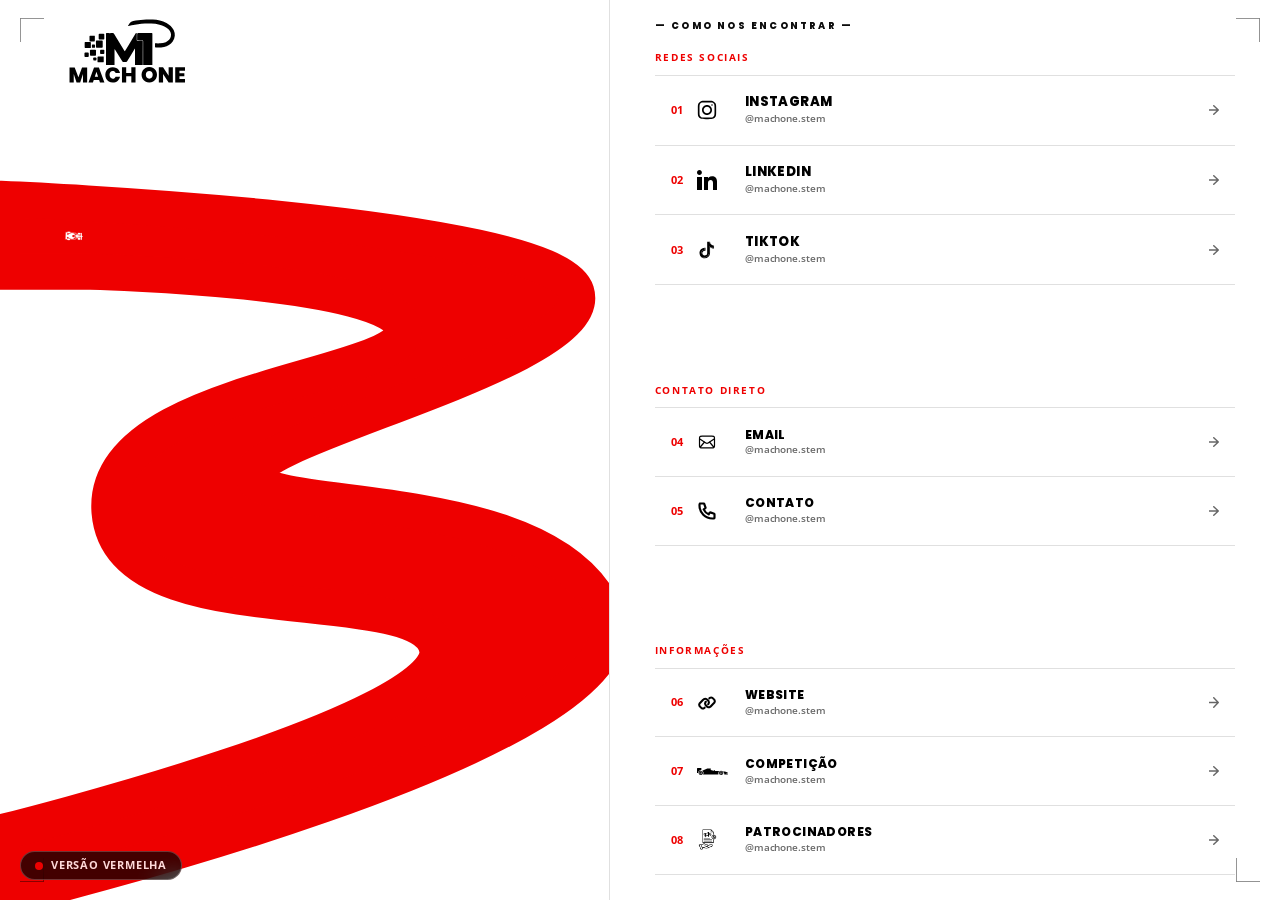
<file: index.html>
<!DOCTYPE html>
<html lang="pt-BR" data-theme="white">

<head>
    <meta charset="UTF-8">
    <meta name="viewport" content="width=device-width, initial-scale=1.0">
    <title>Mach One | STEM Racing - Como Nos Encontrar</title>
    <meta name="description"
        content="A Mach One une tecnologia avançada e precisão para dominar as competições de STEM Racing. Conheça nossos links e canais oficiais.">
    <link rel="preconnect" href="https://fonts.googleapis.com">
    <link rel="preconnect" href="https://fonts.gstatic.com" crossorigin>
    <link
        href="https://fonts.googleapis.com/css2?family=Open+Sans:wght@400;600;700;800&family=Poppins:wght@700;800;900&display=swap"
        rel="stylesheet">
    <link rel="stylesheet" href="style.css">
</head>

<body>
    <!-- Main Frame (Full-Screen Edge-to-Edge) -->
    <main class="page-wrapper" id="main-frame">

        <!-- HUD Corner Brackets -->
        <img src="assets/corner-tl.svg" class="hud-corner hud-corner-tl" alt="" aria-hidden="true">
        <img src="assets/corner-tr.svg" class="hud-corner hud-corner-tr" alt="" aria-hidden="true">
        <img src="assets/corner-bl.svg" class="hud-corner hud-corner-bl" alt="" aria-hidden="true">
        <img src="assets/corner-br.svg" class="hud-corner hud-corner-br" alt="" aria-hidden="true">

        <div class="layout-container">
            <!-- LEFT COLUMN - Brand & Track Hero -->
            <section class="hero-column" aria-label="Mach One Brand">

                <!-- Brand Logo (Positioned high up) -->
                <header class="logo-wrapper">
                    <a href="#" class="logo-link" aria-label="Mach One Página Inicial">
                        <img src="assets/logo.svg" alt="Mach One Logo" class="brand-logo">
                    </a>
                </header>

                <!-- Winding S-Track with Autonomous F1 Car -->
                <div class="track-background" id="track-bg" aria-hidden="true">
                    <svg class="track-svg" id="track-svg-elem" viewBox="0 0 729.001 856.314" preserveAspectRatio="none" overflow="visible">
                        <!-- Pista de Asfalto -->
                        <path id="track-surface"
                            d="M483.198 159.98C476.521 98.8142 108.544 90.0101 108.544 90.0101H1V1.04213C1 1.04213 663.271 28.3812 689.282 114.106C715.293 199.83 289.618 293.432 303.124 340.233C316.629 387.034 660.27 349.963 724.296 507.048C788.323 664.132 1 855.042 1 855.042V773.952C1 773.952 539.721 638.646 523.714 550.141C507.708 461.637 144.122 539.006 131.553 383.327C119.136 229.512 489.874 221.145 483.198 159.98Z"
                            fill="black" stroke="black" stroke-width="2" />

                        <!-- Elemento do Carro animado nativamente -->
                        <g id="f1-car-track">

                            <!-- O bico do carro é corrigido girando a imagem em 90 graus (se ele andar de ré, mude o 90 para -90) -->
                            <g transform="rotate(90)">
                                <image href="assets/car-image.png" xlink:href="assets/car-image.png" x="-24" y="-12" width="48" height="24" />
                            </g>

                            <!-- dur="15s" diminui drasticamente a velocidade, deixando o movimento suave e profissional -->
                            <animateMotion dur="15s" repeatCount="indefinite" rotate="auto"
                                path="M -70 45 L 1 45 C 380 45, 576 125, 586 137 C 602 210, 204 261, 217 362 C 230 463, 584 406, 624 528 C 664 651, 380 730, 1 814 L -70 814" />
                        </g>
                    </svg>
                </div>

            </section>

            <!-- Vertical Center Divider -->
            <div class="center-divider" aria-hidden="true"></div>

            <!-- RIGHT COLUMN - Links Directory -->
            <section class="links-column" aria-label="Links e Contatos">
                <div class="links-panel-inner">
                    <!-- Main Header -->
                    <h1 class="links-main-title">— COMO NOS ENCONTRAR —</h1>

                    <!-- Links Groups Container (Vertically Distributed) -->
                    <div class="links-groups-wrapper">
                        <!-- GROUP 1: REDES SOCIAIS -->
                        <div class="links-category-group" id="group-social">
                            <h2 class="category-heading">REDES SOCIAIS</h2>
                            <div class="category-divider-line"></div>

                            <!-- 01 Instagram -->
                            <a href="https://instagram.com/machone.stem" target="_blank" rel="noopener noreferrer"
                                class="link-item-row" id="link-01">
                                <span class="hover-car-runner" aria-hidden="true">
                                    <img src="assets/racecar-icon.svg" alt="" class="hover-runner-img">
                                </span>
                                <span class="row-number">01</span>
                                <div class="row-icon-wrap">
                                    <img src="assets/instagram.svg" alt="" class="row-icon-svg">
                                </div>
                                <div class="row-text-info">
                                    <span class="row-title">INSTAGRAM</span>
                                    <span class="row-handle">@machone.stem</span>
                                </div>
                                <div class="row-arrow-wrap">
                                    <img src="assets/arrow.svg" alt="" class="row-arrow-svg">
                                </div>
                            </a>
                            <div class="category-divider-line"></div>

                            <!-- 02 LinkedIn -->
                            <a href="https://linkedin.com/company/machone-stem" target="_blank"
                                rel="noopener noreferrer" class="link-item-row" id="link-02">
                                <span class="hover-car-runner" aria-hidden="true">
                                    <img src="assets/racecar-icon.svg" alt="" class="hover-runner-img">
                                </span>
                                <span class="row-number">02</span>
                                <div class="row-icon-wrap">
                                    <img src="assets/linkedin.svg" alt="" class="row-icon-svg">
                                </div>
                                <div class="row-text-info">
                                    <span class="row-title">LINKEDIN</span>
                                    <span class="row-handle">@machone.stem</span>
                                </div>
                                <div class="row-arrow-wrap">
                                    <img src="assets/arrow.svg" alt="" class="row-arrow-svg">
                                </div>
                            </a>
                            <div class="category-divider-line"></div>

                            <!-- 03 TikTok -->
                            <a href="https://tiktok.com/@machone.stem" target="_blank" rel="noopener noreferrer"
                                class="link-item-row" id="link-03">
                                <span class="hover-car-runner" aria-hidden="true">
                                    <img src="assets/racecar-icon.svg" alt="" class="hover-runner-img">
                                </span>
                                <span class="row-number">03</span>
                                <div class="row-icon-wrap">
                                    <img src="assets/tiktok.svg" alt="" class="row-icon-svg">
                                </div>
                                <div class="row-text-info">
                                    <span class="row-title">TIKTOK</span>
                                    <span class="row-handle">@machone.stem</span>
                                </div>
                                <div class="row-arrow-wrap">
                                    <img src="assets/arrow.svg" alt="" class="row-arrow-svg">
                                </div>
                            </a>
                            <div class="category-divider-line"></div>
                        </div>

                        <!-- GROUP 2: CONTATO DIRETO -->
                        <div class="links-category-group" id="group-contact">
                            <h2 class="category-heading">CONTATO DIRETO</h2>
                            <div class="category-divider-line"></div>

                            <!-- 04 Email -->
                            <a href="mailto:contato@machone.stem" class="link-item-row" id="link-04">
                                <span class="hover-car-runner" aria-hidden="true">
                                    <img src="assets/racecar-icon.svg" alt="" class="hover-runner-img">
                                </span>
                                <span class="row-number">04</span>
                                <div class="row-icon-wrap">
                                    <img src="assets/mail.svg" alt="" class="row-icon-svg">
                                </div>
                                <div class="row-text-info">
                                    <span class="row-title">EMAIL</span>
                                    <span class="row-handle">@machone.stem</span>
                                </div>
                                <div class="row-arrow-wrap">
                                    <img src="assets/arrow.svg" alt="" class="row-arrow-svg">
                                </div>
                            </a>
                            <div class="category-divider-line"></div>

                            <!-- 05 Contato / Telefone -->
                            <a href="https://wa.me/5511999999999" target="_blank" rel="noopener noreferrer"
                                class="link-item-row" id="link-05">
                                <span class="hover-car-runner" aria-hidden="true">
                                    <img src="assets/racecar-icon.svg" alt="" class="hover-runner-img">
                                </span>
                                <span class="row-number">05</span>
                                <div class="row-icon-wrap">
                                    <img src="assets/phone.svg" alt="" class="row-icon-svg">
                                </div>
                                <div class="row-text-info">
                                    <span class="row-title">CONTATO</span>
                                    <span class="row-handle">@machone.stem</span>
                                </div>
                                <div class="row-arrow-wrap">
                                    <img src="assets/arrow.svg" alt="" class="row-arrow-svg">
                                </div>
                            </a>
                            <div class="category-divider-line"></div>
                        </div>

                        <!-- GROUP 3: INFORMAÇÕES -->
                        <div class="links-category-group" id="group-info">
                            <h2 class="category-heading">INFORMAÇÕES</h2>
                            <div class="category-divider-line"></div>

                            <!-- 06 Website -->
                            <a href="https://machonestem.com.br" target="_blank" rel="noopener noreferrer"
                                class="link-item-row" id="link-06">
                                <span class="hover-car-runner" aria-hidden="true">
                                    <img src="assets/racecar-icon.svg" alt="" class="hover-runner-img">
                                </span>
                                <span class="row-number">06</span>
                                <div class="row-icon-wrap">
                                    <img src="assets/website.svg" alt="" class="row-icon-svg">
                                </div>
                                <div class="row-text-info">
                                    <span class="row-title">WEBSITE</span>
                                    <span class="row-handle">@machone.stem</span>
                                </div>
                                <div class="row-arrow-wrap">
                                    <img src="assets/arrow.svg" alt="" class="row-arrow-svg">
                                </div>
                            </a>
                            <div class="category-divider-line"></div>

                            <!-- 07 Competição -->
                            <a href="#competicao" class="link-item-row" id="link-07">
                                <span class="hover-car-runner" aria-hidden="true">
                                    <img src="assets/racecar-icon.svg" alt="" class="hover-runner-img">
                                </span>
                                <span class="row-number">07</span>
                                <div class="row-icon-wrap icon-wide">
                                    <img src="assets/racecar-icon.svg" alt="" class="row-icon-svg racecar-svg">
                                </div>
                                <div class="row-text-info">
                                    <span class="row-title">COMPETIÇÃO</span>
                                    <span class="row-handle">@machone.stem</span>
                                </div>
                                <div class="row-arrow-wrap">
                                    <img src="assets/arrow.svg" alt="" class="row-arrow-svg">
                                </div>
                            </a>
                            <div class="category-divider-line"></div>

                            <!-- 08 Patrocinadores -->
                            <a href="#patrocinadores" class="link-item-row" id="link-08">
                                <span class="hover-car-runner" aria-hidden="true">
                                    <img src="assets/racecar-icon.svg" alt="" class="hover-runner-img">
                                </span>
                                <span class="row-number">08</span>
                                <div class="row-icon-wrap">
                                    <img src="assets/sponsorship.png" alt="" class="row-icon-img">
                                </div>
                                <div class="row-text-info">
                                    <span class="row-title">PATROCINADORES</span>
                                    <span class="row-handle">@machone.stem</span>
                                </div>
                                <div class="row-arrow-wrap">
                                    <img src="assets/arrow.svg" alt="" class="row-arrow-svg">
                                </div>
                            </a>
                            <div class="category-divider-line"></div>
                        </div>
                    </div>
                </div>
            </section>
        </div>
    </main>

    <a href="index-red.html" class="theme-switch-badge" title="Alternar para Versão Vermelha">
        <span class="theme-dot" aria-hidden="true"></span>
        Versão Vermelha
    </a>

    <script src="script.js"></script>
</body>

</html>
</file>
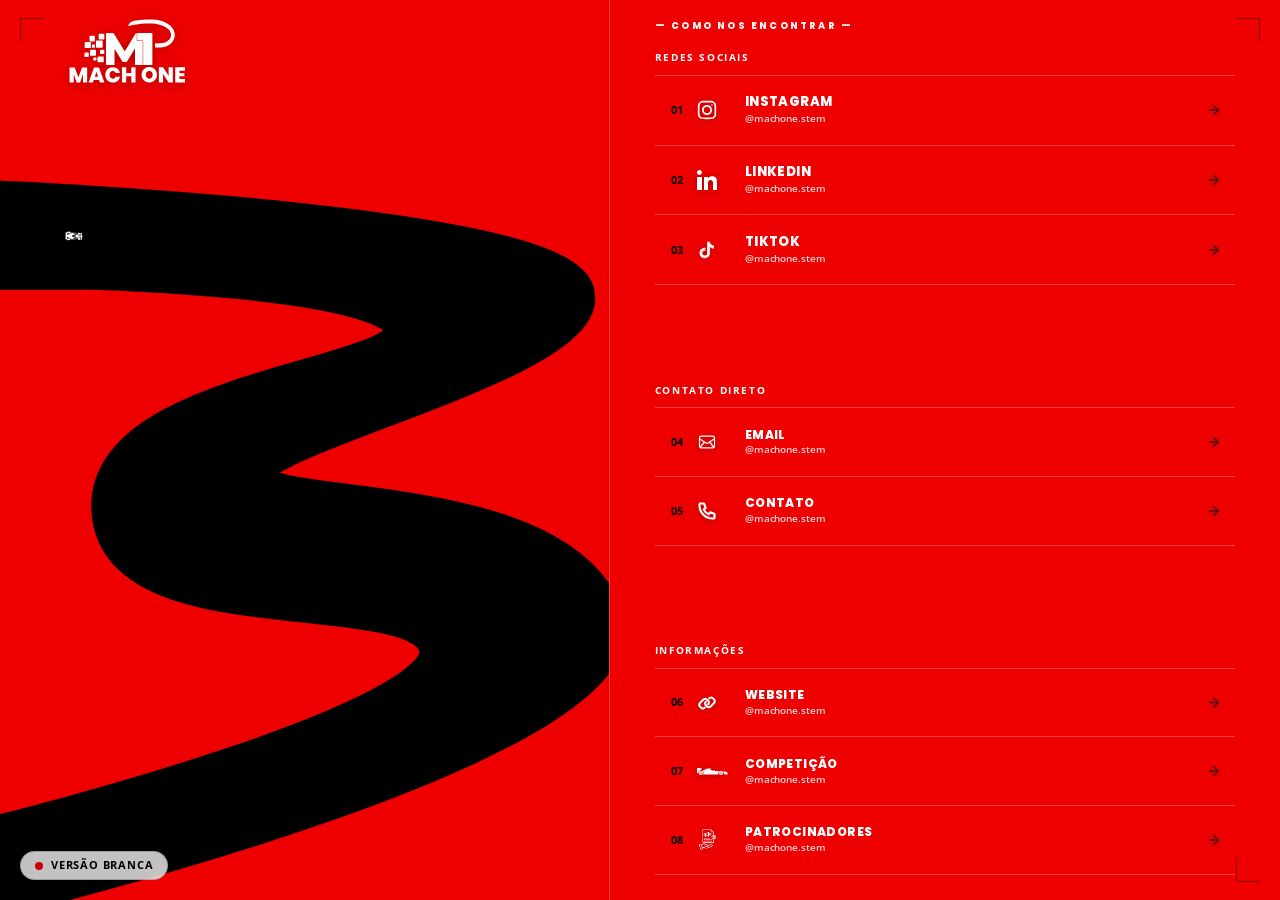
<file: index-red.html>
<!DOCTYPE html>
<html lang="pt-BR" data-theme="red">
<head>
    <meta charset="UTF-8">
    <meta name="viewport" content="width=device-width, initial-scale=1.0">
    <title>Mach One | STEM Racing - Como Nos Encontrar (Red Edition)</title>
    <meta name="description" content="A Mach One une tecnologia avançada e precisão para dominar as competições de STEM Racing. Conheça nossos links e canais oficiais.">
    <link rel="preconnect" href="https://fonts.googleapis.com">
    <link rel="preconnect" href="https://fonts.gstatic.com" crossorigin>
    <link href="https://fonts.googleapis.com/css2?family=Open+Sans:wght@400;600;700;800&family=Poppins:wght@700;800;900&display=swap" rel="stylesheet">
    <link rel="stylesheet" href="style.css">
</head>
<body>
    <!-- Main Frame (Full-Screen Edge-to-Edge) -->
    <main class="page-wrapper" id="main-frame">
        
        <!-- HUD Corner Brackets -->
        <img src="assets/corner-tl.svg" class="hud-corner hud-corner-tl" alt="" aria-hidden="true">
        <img src="assets/corner-tr.svg" class="hud-corner hud-corner-tr" alt="" aria-hidden="true">
        <img src="assets/corner-bl.svg" class="hud-corner hud-corner-bl" alt="" aria-hidden="true">
        <img src="assets/corner-br.svg" class="hud-corner hud-corner-br" alt="" aria-hidden="true">

        <div class="layout-container">
            <!-- LEFT COLUMN - Brand & Track Hero -->
            <section class="hero-column" aria-label="Mach One Brand">
                
                <!-- Brand Logo (Positioned high up) -->
                <header class="logo-wrapper">
                    <a href="#" class="logo-link" aria-label="Mach One Página Inicial">
                        <img src="assets/logo.svg" alt="Mach One Logo" class="brand-logo">
                    </a>
                </header>

                <!-- Winding S-Track with Autonomous F1 Car -->
                <div class="track-background" id="track-bg" aria-hidden="true">
                    <svg class="track-svg" id="track-svg-elem" viewBox="0 0 729.001 856.314" preserveAspectRatio="none" overflow="visible">
                        <!-- Pista de Asfalto -->
                        <path id="track-surface"
                            d="M483.198 159.98C476.521 98.8142 108.544 90.0101 108.544 90.0101H1V1.04213C1 1.04213 663.271 28.3812 689.282 114.106C715.293 199.83 289.618 293.432 303.124 340.233C316.629 387.034 660.27 349.963 724.296 507.048C788.323 664.132 1 855.042 1 855.042V773.952C1 773.952 539.721 638.646 523.714 550.141C507.708 461.637 144.122 539.006 131.553 383.327C119.136 229.512 489.874 221.145 483.198 159.98Z"
                            fill="black" stroke="black" stroke-width="2" />

                        <!-- Elemento do Carro animado nativamente -->
                        <g id="f1-car-track">

                            <!-- O bico do carro é corrigido girando a imagem em 90 graus (se ele andar de ré, mude o 90 para -90) -->
                            <g transform="rotate(90)">
                                <image href="assets/car-image.png" xlink:href="assets/car-image.png" x="-24" y="-12" width="48" height="24" />
                            </g>

                            <!-- dur="15s" diminui drasticamente a velocidade, deixando o movimento suave e profissional -->
                            <animateMotion dur="15s" repeatCount="indefinite" rotate="auto"
                                path="M -70 45 L 1 45 C 380 45, 576 125, 586 137 C 602 210, 204 261, 217 362 C 230 463, 584 406, 624 528 C 664 651, 380 730, 1 814 L -70 814" />
                        </g>
                    </svg>
                </div>

            </section>

            <!-- Vertical Center Divider -->
            <div class="center-divider" aria-hidden="true"></div>

            <!-- RIGHT COLUMN - Links Directory -->
            <section class="links-column" aria-label="Links e Contatos">
                <div class="links-panel-inner">
                    <!-- Main Header -->
                    <h1 class="links-main-title">— COMO NOS ENCONTRAR —</h1>

                    <!-- Links Groups Container (Vertically Distributed) -->
                    <div class="links-groups-wrapper">
                        <!-- GROUP 1: REDES SOCIAIS -->
                        <div class="links-category-group" id="group-social">
                        <h2 class="category-heading">REDES SOCIAIS</h2>
                        <div class="category-divider-line"></div>

                        <!-- 01 Instagram -->
                        <a href="https://instagram.com/machone.stem" target="_blank" rel="noopener noreferrer" class="link-item-row" id="link-01">
                            <span class="hover-car-runner" aria-hidden="true">
                                <img src="assets/racecar-icon.svg" alt="" class="hover-runner-img">
                            </span>
                            <span class="row-number">01</span>
                            <div class="row-icon-wrap">
                                <img src="assets/instagram.svg" alt="" class="row-icon-svg">
                            </div>
                            <div class="row-text-info">
                                <span class="row-title">INSTAGRAM</span>
                                <span class="row-handle">@machone.stem</span>
                            </div>
                            <div class="row-arrow-wrap">
                                <img src="assets/arrow.svg" alt="" class="row-arrow-svg">
                            </div>
                        </a>
                        <div class="category-divider-line"></div>

                        <!-- 02 LinkedIn -->
                        <a href="https://linkedin.com/company/machone-stem" target="_blank" rel="noopener noreferrer" class="link-item-row" id="link-02">
                            <span class="hover-car-runner" aria-hidden="true">
                                <img src="assets/racecar-icon.svg" alt="" class="hover-runner-img">
                            </span>
                            <span class="row-number">02</span>
                            <div class="row-icon-wrap">
                                <img src="assets/linkedin.svg" alt="" class="row-icon-svg">
                            </div>
                            <div class="row-text-info">
                                <span class="row-title">LINKEDIN</span>
                                <span class="row-handle">@machone.stem</span>
                            </div>
                            <div class="row-arrow-wrap">
                                <img src="assets/arrow.svg" alt="" class="row-arrow-svg">
                            </div>
                        </a>
                        <div class="category-divider-line"></div>

                        <!-- 03 TikTok -->
                        <a href="https://tiktok.com/@machone.stem" target="_blank" rel="noopener noreferrer" class="link-item-row" id="link-03">
                            <span class="hover-car-runner" aria-hidden="true">
                                <img src="assets/racecar-icon.svg" alt="" class="hover-runner-img">
                            </span>
                            <span class="row-number">03</span>
                            <div class="row-icon-wrap">
                                <img src="assets/tiktok.svg" alt="" class="row-icon-svg">
                            </div>
                            <div class="row-text-info">
                                <span class="row-title">TIKTOK</span>
                                <span class="row-handle">@machone.stem</span>
                            </div>
                            <div class="row-arrow-wrap">
                                <img src="assets/arrow.svg" alt="" class="row-arrow-svg">
                            </div>
                        </a>
                        <div class="category-divider-line"></div>
                    </div>

                    <!-- GROUP 2: CONTATO DIRETO -->
                    <div class="links-category-group" id="group-contact">
                        <h2 class="category-heading">CONTATO DIRETO</h2>
                        <div class="category-divider-line"></div>

                        <!-- 04 Email -->
                        <a href="mailto:contato@machone.stem" class="link-item-row" id="link-04">
                            <span class="hover-car-runner" aria-hidden="true">
                                <img src="assets/racecar-icon.svg" alt="" class="hover-runner-img">
                            </span>
                            <span class="row-number">04</span>
                            <div class="row-icon-wrap">
                                <img src="assets/mail.svg" alt="" class="row-icon-svg">
                            </div>
                            <div class="row-text-info">
                                <span class="row-title">EMAIL</span>
                                <span class="row-handle">@machone.stem</span>
                            </div>
                            <div class="row-arrow-wrap">
                                <img src="assets/arrow.svg" alt="" class="row-arrow-svg">
                            </div>
                        </a>
                        <div class="category-divider-line"></div>

                        <!-- 05 Contato / Telefone -->
                        <a href="https://wa.me/5511999999999" target="_blank" rel="noopener noreferrer" class="link-item-row" id="link-05">
                            <span class="hover-car-runner" aria-hidden="true">
                                <img src="assets/racecar-icon.svg" alt="" class="hover-runner-img">
                            </span>
                            <span class="row-number">05</span>
                            <div class="row-icon-wrap">
                                <img src="assets/phone.svg" alt="" class="row-icon-svg">
                            </div>
                            <div class="row-text-info">
                                <span class="row-title">CONTATO</span>
                                <span class="row-handle">@machone.stem</span>
                            </div>
                            <div class="row-arrow-wrap">
                                <img src="assets/arrow.svg" alt="" class="row-arrow-svg">
                            </div>
                        </a>
                        <div class="category-divider-line"></div>
                    </div>

                    <!-- GROUP 3: INFORMAÇÕES -->
                    <div class="links-category-group" id="group-info">
                        <h2 class="category-heading">INFORMAÇÕES</h2>
                        <div class="category-divider-line"></div>

                        <!-- 06 Website -->
                        <a href="https://machonestem.com.br" target="_blank" rel="noopener noreferrer" class="link-item-row" id="link-06">
                            <span class="hover-car-runner" aria-hidden="true">
                                <img src="assets/racecar-icon.svg" alt="" class="hover-runner-img">
                            </span>
                            <span class="row-number">06</span>
                            <div class="row-icon-wrap">
                                <img src="assets/website.svg" alt="" class="row-icon-svg">
                            </div>
                            <div class="row-text-info">
                                <span class="row-title">WEBSITE</span>
                                <span class="row-handle">@machone.stem</span>
                            </div>
                            <div class="row-arrow-wrap">
                                <img src="assets/arrow.svg" alt="" class="row-arrow-svg">
                            </div>
                        </a>
                        <div class="category-divider-line"></div>

                        <!-- 07 Competição -->
                        <a href="#competicao" class="link-item-row" id="link-07">
                            <span class="hover-car-runner" aria-hidden="true">
                                <img src="assets/racecar-icon.svg" alt="" class="hover-runner-img">
                            </span>
                            <span class="row-number">07</span>
                            <div class="row-icon-wrap icon-wide">
                                <img src="assets/racecar-icon.svg" alt="" class="row-icon-svg racecar-svg">
                            </div>
                            <div class="row-text-info">
                                <span class="row-title">COMPETIÇÃO</span>
                                <span class="row-handle">@machone.stem</span>
                            </div>
                            <div class="row-arrow-wrap">
                                <img src="assets/arrow.svg" alt="" class="row-arrow-svg">
                            </div>
                        </a>
                        <div class="category-divider-line"></div>

                        <!-- 08 Patrocinadores -->
                        <a href="#patrocinadores" class="link-item-row" id="link-08">
                            <span class="hover-car-runner" aria-hidden="true">
                                <img src="assets/racecar-icon.svg" alt="" class="hover-runner-img">
                            </span>
                            <span class="row-number">08</span>
                            <div class="row-icon-wrap">
                                <img src="assets/sponsorship.png" alt="" class="row-icon-img">
                            </div>
                            <div class="row-text-info">
                                <span class="row-title">PATROCINADORES</span>
                                <span class="row-handle">@machone.stem</span>
                            </div>
                            <div class="row-arrow-wrap">
                                <img src="assets/arrow.svg" alt="" class="row-arrow-svg">
                            </div>
                        </a>
                        <div class="category-divider-line"></div>
                    </div>
                </div>
            </div>
        </section>
        </div>
    </main>

    <a href="index.html" class="theme-switch-badge" title="Alternar para Versão Branca">
        <span class="theme-dot" aria-hidden="true"></span>
        Versão Branca
    </a>

    <script src="script.js"></script>
</body>
</html>
</file>
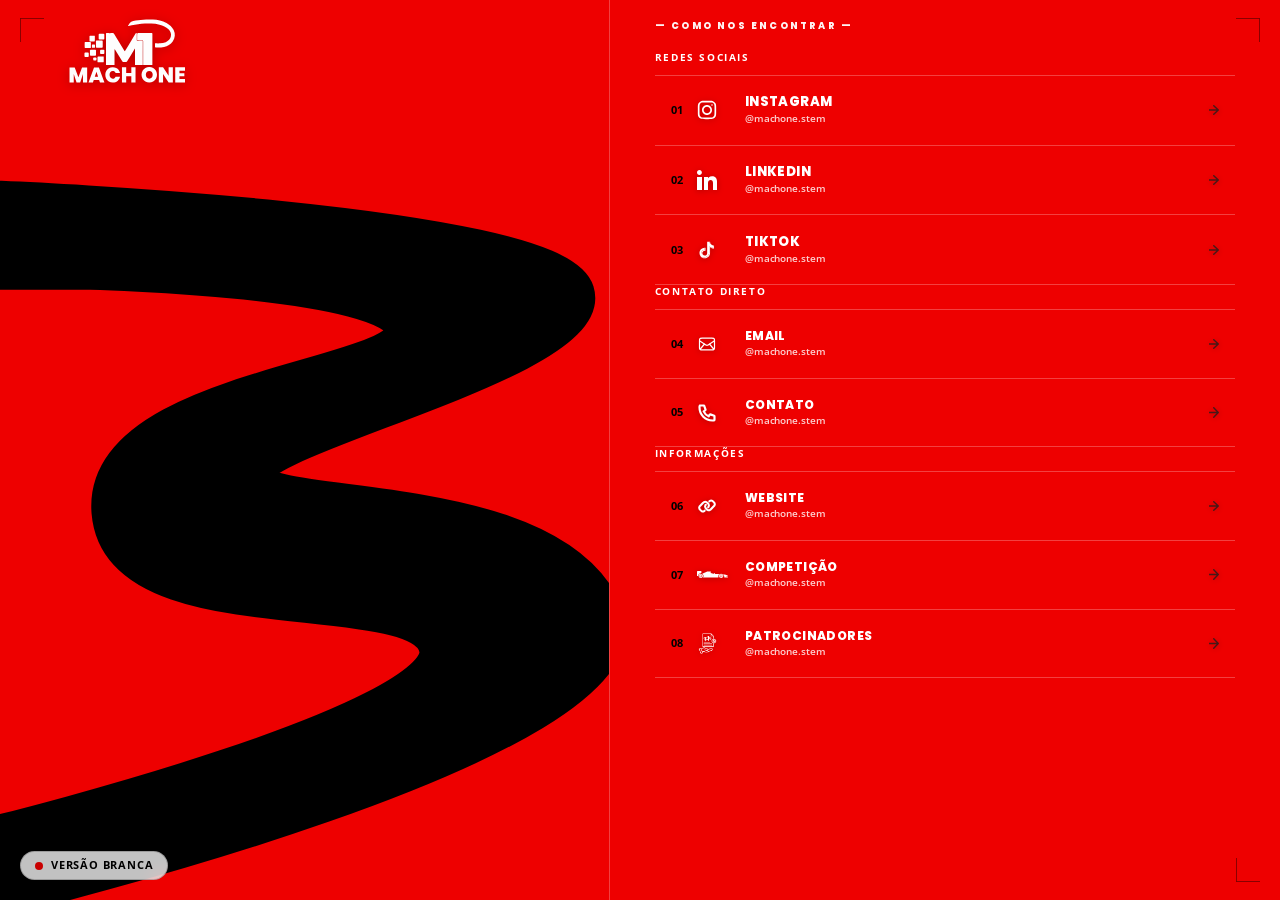
<file: index_red.html>
<!DOCTYPE html>
<html lang="pt-BR" data-theme="red">
<head>
    <meta charset="UTF-8">
    <meta name="viewport" content="width=device-width, initial-scale=1.0">
    <title>Mach One | STEM Racing - Como Nos Encontrar (Red Edition)</title>
    <meta name="description" content="A Mach One une tecnologia avançada e precisão para dominar as competições de STEM Racing. Conheça nossos links e canais oficiais.">
    <link rel="preconnect" href="https://fonts.googleapis.com">
    <link rel="preconnect" href="https://fonts.gstatic.com" crossorigin>
    <link href="https://fonts.googleapis.com/css2?family=Open+Sans:wght@400;600;700;800&family=Poppins:wght@700;800;900&display=swap" rel="stylesheet">
    <link rel="stylesheet" href="style.css">
</head>
<body>
    <!-- Main Frame (Full-Screen Edge-to-Edge) -->
    <main class="page-wrapper" id="main-frame">
        
        <!-- HUD Corner Brackets -->
        <img src="assets/corner-tl.svg" class="hud-corner hud-corner-tl" alt="" aria-hidden="true">
        <img src="assets/corner-tr.svg" class="hud-corner hud-corner-tr" alt="" aria-hidden="true">
        <img src="assets/corner-bl.svg" class="hud-corner hud-corner-bl" alt="" aria-hidden="true">
        <img src="assets/corner-br.svg" class="hud-corner hud-corner-br" alt="" aria-hidden="true">

        <div class="layout-container">
            <!-- LEFT COLUMN - Brand & Track Hero -->
            <section class="hero-column" aria-label="Mach One Brand">
                
                <!-- Brand Logo (Positioned high up) -->
                <header class="logo-wrapper">
                    <a href="#" class="logo-link" aria-label="Mach One Página Inicial">
                        <img src="assets/logo.svg" alt="Mach One Logo" class="brand-logo">
                    </a>
                </header>

                <!-- Winding S-Track with Autonomous F1 Car -->
                <div class="track-background" id="track-bg" aria-hidden="true">
                    <svg class="track-svg" id="track-svg-elem" viewBox="0 0 729.001 856.314" preserveAspectRatio="none" overflow="visible">
                        <!-- Track Asphalt Surface -->
                        <path id="track-surface" d="M483.198 159.98C476.521 98.8142 108.544 90.0101 108.544 90.0101H1V1.04213C1 1.04213 663.271 28.3812 689.282 114.106C715.293 199.83 289.618 293.432 303.124 340.233C316.629 387.034 660.27 349.963 724.296 507.048C788.323 664.132 1 855.042 1 855.042V773.952C1 773.952 539.721 638.646 523.714 550.141C507.708 461.637 144.122 539.006 131.553 383.327C119.136 229.512 489.874 221.145 483.198 159.98Z" fill="black" stroke="black" stroke-width="2"/>
                        
                        <!-- Track Centerline Guide for Autonomous Driving (Starts off-screen and loops seamlessly) -->
                        <path id="f1-track-line" d="M -70 45 L 1 45 C 380 45, 576 125, 586 137 C 602 210, 204 261, 217 362 C 230 463, 584 406, 624 528 C 664 651, 380 730, 1 814 L -70 814" fill="none" stroke="none" />
                    </svg>

                    <!-- Real Hardware-Accelerated Autonomous Car on Track -->
                    <div class="track-car-wrapper" id="f1-car-track">
                        <img src="assets/car-image.png" alt="Carro F1 Mach One" class="track-car-img">
                    </div>
                </div>

            </section>

            <!-- Vertical Center Divider -->
            <div class="center-divider" aria-hidden="true"></div>

            <!-- RIGHT COLUMN - Links Directory -->
            <section class="links-column" aria-label="Links e Contatos">
                <div class="links-panel-inner">
                    <!-- Main Header -->
                    <h1 class="links-main-title">— COMO NOS ENCONTRAR —</h1>

                    <!-- GROUP 1: REDES SOCIAIS -->
                    <div class="links-category-group" id="group-social">
                        <h2 class="category-heading">REDES SOCIAIS</h2>
                        <div class="category-divider-line"></div>

                        <!-- 01 Instagram -->
                        <a href="https://instagram.com/machone.stem" target="_blank" rel="noopener noreferrer" class="link-item-row" id="link-01">
                            <span class="hover-car-runner" aria-hidden="true">
                                <img src="assets/racecar-icon.svg" alt="" class="hover-runner-img">
                            </span>
                            <span class="row-number">01</span>
                            <div class="row-icon-wrap">
                                <img src="assets/instagram.svg" alt="" class="row-icon-svg">
                            </div>
                            <div class="row-text-info">
                                <span class="row-title">INSTAGRAM</span>
                                <span class="row-handle">@machone.stem</span>
                            </div>
                            <div class="row-arrow-wrap">
                                <img src="assets/arrow.svg" alt="" class="row-arrow-svg">
                            </div>
                        </a>
                        <div class="category-divider-line"></div>

                        <!-- 02 LinkedIn -->
                        <a href="https://linkedin.com/company/machone-stem" target="_blank" rel="noopener noreferrer" class="link-item-row" id="link-02">
                            <span class="hover-car-runner" aria-hidden="true">
                                <img src="assets/racecar-icon.svg" alt="" class="hover-runner-img">
                            </span>
                            <span class="row-number">02</span>
                            <div class="row-icon-wrap">
                                <img src="assets/linkedin.svg" alt="" class="row-icon-svg">
                            </div>
                            <div class="row-text-info">
                                <span class="row-title">LINKEDIN</span>
                                <span class="row-handle">@machone.stem</span>
                            </div>
                            <div class="row-arrow-wrap">
                                <img src="assets/arrow.svg" alt="" class="row-arrow-svg">
                            </div>
                        </a>
                        <div class="category-divider-line"></div>

                        <!-- 03 TikTok -->
                        <a href="https://tiktok.com/@machone.stem" target="_blank" rel="noopener noreferrer" class="link-item-row" id="link-03">
                            <span class="hover-car-runner" aria-hidden="true">
                                <img src="assets/racecar-icon.svg" alt="" class="hover-runner-img">
                            </span>
                            <span class="row-number">03</span>
                            <div class="row-icon-wrap">
                                <img src="assets/tiktok.svg" alt="" class="row-icon-svg">
                            </div>
                            <div class="row-text-info">
                                <span class="row-title">TIKTOK</span>
                                <span class="row-handle">@machone.stem</span>
                            </div>
                            <div class="row-arrow-wrap">
                                <img src="assets/arrow.svg" alt="" class="row-arrow-svg">
                            </div>
                        </a>
                        <div class="category-divider-line"></div>
                    </div>

                    <!-- GROUP 2: CONTATO DIRETO -->
                    <div class="links-category-group" id="group-contact">
                        <h2 class="category-heading">CONTATO DIRETO</h2>
                        <div class="category-divider-line"></div>

                        <!-- 04 Email -->
                        <a href="mailto:contato@machone.stem" class="link-item-row" id="link-04">
                            <span class="hover-car-runner" aria-hidden="true">
                                <img src="assets/racecar-icon.svg" alt="" class="hover-runner-img">
                            </span>
                            <span class="row-number">04</span>
                            <div class="row-icon-wrap">
                                <img src="assets/mail.svg" alt="" class="row-icon-svg">
                            </div>
                            <div class="row-text-info">
                                <span class="row-title">EMAIL</span>
                                <span class="row-handle">@machone.stem</span>
                            </div>
                            <div class="row-arrow-wrap">
                                <img src="assets/arrow.svg" alt="" class="row-arrow-svg">
                            </div>
                        </a>
                        <div class="category-divider-line"></div>

                        <!-- 05 Contato / Telefone -->
                        <a href="https://wa.me/5511999999999" target="_blank" rel="noopener noreferrer" class="link-item-row" id="link-05">
                            <span class="hover-car-runner" aria-hidden="true">
                                <img src="assets/racecar-icon.svg" alt="" class="hover-runner-img">
                            </span>
                            <span class="row-number">05</span>
                            <div class="row-icon-wrap">
                                <img src="assets/phone.svg" alt="" class="row-icon-svg">
                            </div>
                            <div class="row-text-info">
                                <span class="row-title">CONTATO</span>
                                <span class="row-handle">@machone.stem</span>
                            </div>
                            <div class="row-arrow-wrap">
                                <img src="assets/arrow.svg" alt="" class="row-arrow-svg">
                            </div>
                        </a>
                        <div class="category-divider-line"></div>
                    </div>

                    <!-- GROUP 3: INFORMAÇÕES -->
                    <div class="links-category-group" id="group-info">
                        <h2 class="category-heading">INFORMAÇÕES</h2>
                        <div class="category-divider-line"></div>

                        <!-- 06 Website -->
                        <a href="https://machonestem.com.br" target="_blank" rel="noopener noreferrer" class="link-item-row" id="link-06">
                            <span class="hover-car-runner" aria-hidden="true">
                                <img src="assets/racecar-icon.svg" alt="" class="hover-runner-img">
                            </span>
                            <span class="row-number">06</span>
                            <div class="row-icon-wrap">
                                <img src="assets/website.svg" alt="" class="row-icon-svg">
                            </div>
                            <div class="row-text-info">
                                <span class="row-title">WEBSITE</span>
                                <span class="row-handle">@machone.stem</span>
                            </div>
                            <div class="row-arrow-wrap">
                                <img src="assets/arrow.svg" alt="" class="row-arrow-svg">
                            </div>
                        </a>
                        <div class="category-divider-line"></div>

                        <!-- 07 Competição -->
                        <a href="#competicao" class="link-item-row" id="link-07">
                            <span class="hover-car-runner" aria-hidden="true">
                                <img src="assets/racecar-icon.svg" alt="" class="hover-runner-img">
                            </span>
                            <span class="row-number">07</span>
                            <div class="row-icon-wrap icon-wide">
                                <img src="assets/racecar-icon.svg" alt="" class="row-icon-svg racecar-svg">
                            </div>
                            <div class="row-text-info">
                                <span class="row-title">COMPETIÇÃO</span>
                                <span class="row-handle">@machone.stem</span>
                            </div>
                            <div class="row-arrow-wrap">
                                <img src="assets/arrow.svg" alt="" class="row-arrow-svg">
                            </div>
                        </a>
                        <div class="category-divider-line"></div>

                        <!-- 08 Patrocinadores -->
                        <a href="#patrocinadores" class="link-item-row" id="link-08">
                            <span class="hover-car-runner" aria-hidden="true">
                                <img src="assets/racecar-icon.svg" alt="" class="hover-runner-img">
                            </span>
                            <span class="row-number">08</span>
                            <div class="row-icon-wrap">
                                <img src="assets/sponsorship.png" alt="" class="row-icon-img">
                            </div>
                            <div class="row-text-info">
                                <span class="row-title">PATROCINADORES</span>
                                <span class="row-handle">@machone.stem</span>
                            </div>
                            <div class="row-arrow-wrap">
                                <img src="assets/arrow.svg" alt="" class="row-arrow-svg">
                            </div>
                        </a>
                        <div class="category-divider-line"></div>
                    </div>
                </div>
            </section>
        </div>
    </main>

    <a href="index.html" class="theme-switch-badge" title="Alternar para Versão Branca">
        <span class="theme-dot" aria-hidden="true"></span>
        Versão Branca
    </a>

    <script src="script.js"></script>
</body>
</html>
</file>
<file: style.css>
/* =========================================================
   MACH ONE | STEM Racing - Design System & Linktree
   Accurate 1:1 Implementation of Figma Dev Mode Specification
   Proportional Compact Scaling & Full-Screen Edge-to-Edge
   ========================================================= */

/* ---- Core Design Tokens ---- */
:root {
    --brand-red: #EE0000;
    --brand-red-dark: #CC0000;
    --brand-red-hover: #FF1A1A;
    --brand-black: #000000;
    --brand-white: #FFFFFF;

    --font-heading: 'Poppins', -apple-system, BlinkMacSystemFont, 'Segoe UI', sans-serif;
    --font-body: 'Open Sans', -apple-system, BlinkMacSystemFont, 'Segoe UI', sans-serif;

    --transition-snappy: 180ms cubic-bezier(0.16, 1, 0.3, 1);
    --transition-smooth: 280ms cubic-bezier(0.4, 0, 0.2, 1);
}

/* ---- THEME: WHITE CANVAS (index.html) ---- */
:root, [data-theme="white"] {
    --theme-bg: #FFFFFF;
    --theme-text-main: #000000;
    --theme-text-muted: #5A5A5A;
    --theme-category-heading: #EE0000; /* Títulos entre os elementos em vermelho */
    --theme-divider: rgba(0, 0, 0, 0.12);
    --theme-logo-filter: brightness(0);
    --theme-hud-filter: none;
    --theme-hud-opacity: 0.85;
    --theme-track-color: #EE0000; /* Pista em vermelho na versão branca */

    /* Row Normal */
    --theme-row-number: #EE0000;
    --theme-row-title: #000000;
    --theme-row-handle: #5A5A5A;
    --theme-row-icon-filter: brightness(0);
    --theme-row-arrow-filter: brightness(0);
    --theme-row-arrow-opacity: 0.6;

    /* Row Hover */
    --theme-hover-bg: #EE0000;
    --theme-hover-shadow: 0 10px 24px rgba(238, 0, 0, 0.32), 0 2px 6px rgba(0, 0, 0, 0.1);
    --theme-hover-number: #FFFFFF;
    --theme-hover-title: #FFFFFF;
    --theme-hover-handle: rgba(255, 255, 255, 0.92);
    --theme-hover-icon-filter: brightness(0) invert(1);
    --theme-hover-arrow-filter: brightness(0) invert(1);
    --theme-hover-car-filter: brightness(0) invert(1);
    --theme-hover-car-trail: linear-gradient(to left, rgba(255, 255, 255, 0.95), rgba(255, 255, 255, 0.3), transparent);
}

/* ---- THEME: RED CANVAS (index-red.html) ---- */
[data-theme="red"] {
    --theme-bg: #EE0000;
    --theme-text-main: #FFFFFF;
    --theme-text-muted: rgba(255, 255, 255, 0.9);
    --theme-category-heading: #FFFFFF; /* Branco para legibilidade sobre o fundo vermelho */
    --theme-divider: rgba(255, 255, 255, 0.25);
    --theme-logo-filter: drop-shadow(0 2px 6px rgba(0, 0, 0, 0.25));
    --theme-hud-filter: none;
    --theme-hud-opacity: 0.85;
    --theme-track-color: #000000; /* Pista em preto na versão vermelha */

    /* Row Normal */
    --theme-row-number: #000000;
    --theme-row-title: #FFFFFF;
    --theme-row-handle: rgba(255, 255, 255, 0.9);
    --theme-row-icon-filter: drop-shadow(0 1px 3px rgba(0, 0, 0, 0.25));
    --theme-row-arrow-filter: drop-shadow(0 1px 3px rgba(0, 0, 0, 0.25));
    --theme-row-arrow-opacity: 0.8;

    /* Row Hover */
    --theme-hover-bg: #FFFFFF;
    --theme-hover-shadow: 0 10px 24px rgba(0, 0, 0, 0.28), 0 2px 6px rgba(0, 0, 0, 0.16);
    --theme-hover-number: #EE0000;
    --theme-hover-title: #000000;
    --theme-hover-handle: #333333;
    --theme-hover-icon-filter: brightness(0);
    --theme-hover-arrow-filter: brightness(0) saturate(100%) invert(13%) sepia(94%) saturate(7150%) hue-rotate(359deg) brightness(98%) contrast(118%);
    --theme-hover-car-filter: brightness(0) saturate(100%) invert(13%) sepia(94%) saturate(7150%) hue-rotate(359deg) brightness(98%) contrast(118%); /* Carro Vermelho Mach One no fundo branco */
    --theme-hover-car-trail: linear-gradient(to left, rgba(238, 0, 0, 0.95), rgba(238, 0, 0, 0.4), transparent);
}

/* ---- Reset & Baseline ---- */
*,
*::before,
*::after {
    margin: 0;
    padding: 0;
    box-sizing: border-box;
}

html {
    font-size: 16px;
    -webkit-font-smoothing: antialiased;
    -moz-osx-font-smoothing: grayscale;
    scroll-behavior: smooth;
    background-color: var(--theme-bg);
    width: 100%;
    height: 100%;
    transition: background-color var(--transition-smooth);
}

body {
    font-family: var(--font-body);
    background-color: var(--theme-bg);
    color: var(--theme-text-main);
    width: 100%;
    min-height: 100vh;
    overflow-x: hidden;
    line-height: 1.35;
    transition: background-color var(--transition-smooth), color var(--transition-smooth);
}

a {
    text-decoration: none;
    color: inherit;
}

img {
    user-select: none;
    -webkit-user-drag: none;
}

/* =========================================================
   LAYOUT STRUCTURE (Full-Screen Edge-to-Edge)
   ========================================================= */
.page-wrapper {
    position: relative;
    width: 100%;
    min-height: 100vh;
    background-color: var(--theme-bg);
    overflow-x: hidden;
    transition: background-color var(--transition-smooth);
}

/* Technical HUD Corner Brackets - Delicate 24px framing */
.hud-corner {
    position: absolute;
    width: 24px;
    height: 24px;
    pointer-events: none;
    z-index: 30;
    opacity: var(--theme-hud-opacity);
    filter: var(--theme-hud-filter);
}

.hud-corner-tl {
    top: 18px;
    left: 20px;
    transform: rotate(90deg);
}

.hud-corner-tr {
    top: 18px;
    right: 20px;
    transform: rotate(180deg);
}

.hud-corner-bl {
    bottom: 18px;
    left: 20px;
    transform: rotate(-90deg);
}

.hud-corner-br {
    bottom: 18px;
    right: 20px;
}

/* Two-column Edge-to-Edge Grid */
.layout-container {
    display: grid;
    grid-template-columns: 1fr 1px 1.1fr;
    width: 100%;
    min-height: 100vh;
    position: relative;
}

/* Center Vertical Divider */
.center-divider {
    background-color: var(--theme-divider);
    width: 1px;
    height: 100%;
    z-index: 10;
    transition: background-color var(--transition-smooth);
}

/* =========================================================
   LEFT COLUMN: BRAND HERO & TRACK
   ========================================================= */
.hero-column {
    position: relative;
    padding: clamp(8px, 1.4vh, 16px) clamp(28px, 4vw, 60px) clamp(24px, 4vh, 48px) clamp(28px, 4vw, 60px);
    display: flex;
    flex-direction: column;
    overflow: hidden;
    height: 100%;
}

/* Logo Area - Positioned high up near the top */
.logo-wrapper {
    position: relative;
    z-index: 15;
    margin-top: -6px;
    margin-bottom: 0;
}

.logo-link {
    display: inline-block;
    transition: transform var(--transition-snappy);
}

.logo-link:hover {
    transform: scale(1.02);
}

.brand-logo {
    display: block;
    width: clamp(135px, 11.5vw, 165px);
    height: auto;
    filter: var(--theme-logo-filter);
    transition: filter var(--transition-smooth), transform var(--transition-snappy);
}

/* Autonomous F1 Car on Track - Hardware accelerated HTML car */
.track-car-wrapper {
    position: absolute;
    top: 0;
    left: 0;
    width: clamp(36px, 3.1vw, 45px);
    height: auto;
    z-index: 10;
    pointer-events: none;
    transform-origin: center center;
    will-change: transform, opacity;
    opacity: 0; /* Inicia oculto até o script posicioná-lo no início da pista */
    transform: translate(-70px, 45px) translate(-50%, -50%) rotate(90deg);
}

.track-car-img {
    display: block;
    width: 100%;
    height: auto;
    mix-blend-mode: screen; /* Strips black border completely leaving pure white car */
    filter: none; /* Sem nenhum brilho ou halo - chassi branco 100% limpo e nítido */
}

/* Winding Track SVG - Covers from below logo to bottom edge */
.track-background {
    position: absolute;
    left: 0;
    top: clamp(170px, 22vh, 215px);
    bottom: 0;
    width: 100%;
    height: calc(100% - clamp(170px, 22vh, 215px));
    z-index: 5;
    pointer-events: none;
}

.track-svg {
    display: block;
    width: 100%;
    height: 100%;
    object-fit: fill;
}

/* Track Surface Dynamic Color - Widened with round joins so car never touches edges */
#track-surface {
    fill: var(--theme-track-color);
    stroke: var(--theme-track-color);
    stroke-width: 44px; /* Aumenta a largura total da pista em 44px */
    stroke-linejoin: round;
    stroke-linecap: round;
    transition: fill var(--transition-smooth), stroke var(--transition-smooth);
}


/* =========================================================
   RIGHT COLUMN: LINKS PANEL (Full Horizontal & Vertical Distribution)
   ========================================================= */
.links-column {
    position: relative;
    z-index: 15;
    padding: clamp(14px, 2.2vh, 24px) clamp(24px, 3.5vw, 56px) clamp(18px, 2.8vh, 32px) clamp(24px, 3.5vw, 56px);
    display: flex;
    flex-direction: column;
    justify-content: flex-start;
    height: 100%;
    width: 100%;
}

/* Inner container spans 100% width and height of the right column */
.links-panel-inner {
    width: 100%;
    max-width: 100%; /* Ocupa toda a extensão horizontal da coluna direita */
    display: flex;
    flex-direction: column;
    height: 100%;
}

/* Main Header - Clean letter-spaced heading posicionado no topo */
.links-main-title {
    font-family: var(--font-heading);
    font-weight: 800;
    font-size: clamp(9.5px, 0.72vw, 11px);
    line-height: 1.2;
    letter-spacing: 2.2px;
    text-transform: uppercase;
    color: var(--theme-text-main);
    margin-top: 0;
    margin-bottom: clamp(14px, 2.2vh, 24px);
    opacity: 0.95;
    flex-shrink: 0;
    transition: color var(--transition-smooth);
}

/* Groups Wrapper - Distribuído perfeitamente de ponta a ponta na vertical */
.links-groups-wrapper {
    display: flex;
    flex-direction: column;
    justify-content: space-between; /* Distribui os 3 blocos equilibradamente por toda a altura */
    flex: 1;
    width: 100%;
    min-height: 0;
}

/* Category Groups */
.links-category-group {
    display: flex;
    flex-direction: column;
    width: 100%;
    margin-bottom: 0;
}

.category-heading {
    font-family: var(--font-body);
    font-weight: 700;
    font-size: clamp(10px, 0.76vw, 11.5px);
    line-height: 1.2;
    color: var(--theme-category-heading); /* Títulos entre os elementos em VERMELHO na versão branca e BRANCO na vermelha */
    text-transform: uppercase;
    margin-bottom: clamp(9px, 1.3vh, 13px);
    letter-spacing: 1.6px;
    transition: color var(--transition-smooth);
}

/* Horizontal Hairline Divider */
.category-divider-line {
    height: 1px;
    width: 100%;
    background-color: var(--theme-divider);
    opacity: 1;
    transition: background-color var(--transition-smooth);
}

/* Link Row Items - Proporções generosas preenchendo toda a horizontal e vertical */
.link-item-row {
    display: grid;
    grid-template-columns: 26px 34px 1fr 20px;
    align-items: center;
    padding: clamp(14px, 2.15vh, 22px) 16px;
    text-decoration: none;
    color: inherit;
    position: relative;
    border-radius: 0; /* Pontas retas / cantos vivos (sem arredondamento) */
    overflow: hidden;
    cursor: pointer;
    width: 100%;
}

/* Background sweeping from the left edge all the way to the other side */
.link-item-row::before {
    content: '';
    position: absolute;
    top: 0;
    left: 0;
    width: 100%;
    height: 100%;
    background-color: var(--theme-hover-bg);
    transform: scaleX(0);
    transform-origin: left center;
    transition: transform 360ms cubic-bezier(0.35, 0, 0.15, 1), background-color var(--transition-smooth);
    z-index: 1;
    pointer-events: none;
    opacity: 1;
}

.link-item-row:hover::before {
    transform: scaleX(1);
    opacity: 1;
    transition: transform 2000ms cubic-bezier(0.25, 0.4, 0.25, 1);
}

/* Botão fixo no grid: sem saltar, deslocar ou pular no hover */
.link-item-row:hover {
    transform: none;
    box-shadow: none;
}

.link-item-row:active {
    transform: none;
}

/* Mini F1 Car running across the item on hover from left lateral to the other side */
.hover-car-runner {
    position: absolute;
    top: 50%;
    left: -44px; /* Bico do carro inicia atrás da borda */
    transform: translateY(-50%);
    width: 32px;
    height: auto;
    z-index: 12;
    pointer-events: none;
    opacity: 0;
    transition: opacity 180ms ease;
}

/* Supersonic speed streak trailing behind the mini car as it drives right */
.hover-car-runner::after {
    content: '';
    position: absolute;
    right: 85%;
    top: 50%;
    transform: translateY(-50%);
    width: 24px;
    height: 2px;
    background: var(--theme-hover-car-trail);
    border-radius: 0;
    pointer-events: none;
}

.hover-runner-img {
    display: block;
    width: 100%;
    height: auto;
    transform: scaleX(-1); /* Points car nose forward to the RIGHT */
    filter: var(--theme-hover-car-filter);
}

/* On hover: Mini car reaches the exact position of the arrow at the end, replacing it */
.link-item-row:hover .hover-car-runner {
    left: calc(100% - 38px);
    opacity: 1;
    transition: left 2000ms cubic-bezier(0.25, 0.4, 0.25, 1), opacity 80ms ease;
}

/* Ensure row content is layered on top of the sweep background */
.row-number,
.row-icon-wrap,
.row-text-info,
.row-arrow-wrap {
    position: relative;
    z-index: 4;
}

/* Item Number (01, 02, etc.) - Reduzido em 20% */
.row-number {
    font-family: var(--font-body);
    font-weight: 700;
    font-size: clamp(10.5px, 0.76vw, 12px);
    color: var(--theme-row-number);
    user-select: none;
    transition: color 240ms ease, transform 240ms ease;
}

.link-item-row:hover .row-number {
    color: var(--theme-hover-number);
    transition: color 400ms ease 120ms; /* Revela quando o carro passa */
}

/* Icon Wrap - Reduzido em 20% (26px) */
.row-icon-wrap {
    display: flex;
    align-items: center;
    justify-content: flex-start;
    width: 26px;
    height: 26px;
}

/* Reduzido em 20% (20px) */
.row-icon-svg {
    display: block;
    width: 20px;
    height: 20px;
    object-fit: contain;
    filter: var(--theme-row-icon-filter);
    transition: filter 240ms ease;
}

/* Reduzido em 20% (21px) */
.row-icon-img {
    display: block;
    width: 21px;
    height: 21px;
    object-fit: contain;
    filter: var(--theme-row-icon-filter);
    transition: filter 240ms ease;
}

/* Hover icon filter */
.link-item-row:hover .row-icon-svg,
.link-item-row:hover .row-icon-img {
    filter: var(--theme-hover-icon-filter);
    transition: filter 400ms ease 320ms; /* Revela com o carro */
}

.icon-wide {
    width: 34px;
}

/* Reduzido em 20% (31px) - Virado para apontar para a DIREITA */
.racecar-svg {
    width: 31px;
    height: auto;
    transform: scaleX(-1); /* Aponta o bico para a DIREITA */
    transition: filter 240ms ease;
}

.link-item-row:hover .racecar-svg {
    transform: scaleX(-1); /* Mantém apontado para a direita estático */
}

/* Text Block */
.row-text-info {
    display: flex;
    flex-direction: column;
    justify-content: center;
    padding-left: 14px;
    gap: 3px;
}

/* Title Font: Poppins 800 - Reduzido em 20% */
.row-title {
    font-family: var(--font-heading);
    font-weight: 800;
    font-size: clamp(12px, 0.88vw, 13.5px);
    line-height: 1.15;
    color: var(--theme-row-title);
    text-transform: uppercase;
    letter-spacing: 0.4px;
    transition: color 240ms ease;
}

#group-social .row-title {
    font-size: clamp(13px, 0.94vw, 14.5px);
}

.link-item-row:hover .row-title {
    color: var(--theme-hover-title);
    transition: color 450ms ease 650ms; /* Revela o título quando o carro cruza o centro */
}

/* Handle Font: Open Sans 600 - Reduzido em 20% */
.row-handle {
    font-family: var(--font-body);
    font-weight: 600;
    font-size: clamp(9.8px, 0.72vw, 11px);
    line-height: 1.25;
    color: var(--theme-row-handle);
    opacity: 0.9;
    letter-spacing: -0.1px;
    transition: color 240ms ease, opacity 240ms ease;
}

.link-item-row:hover .row-handle {
    color: var(--theme-hover-handle);
    opacity: 1;
    transition: color 450ms ease 850ms, opacity 450ms ease 850ms; /* Revela o @ após o título */
}

/* Right Arrow - Reduzido em 20% */
.row-arrow-wrap {
    display: flex;
    align-items: center;
    justify-content: flex-end;
}

.row-arrow-svg {
    display: block;
    width: 10px;
    height: 10.5px;
    filter: var(--theme-row-arrow-filter);
    opacity: var(--theme-row-arrow-opacity);
    transition: transform 240ms ease, opacity 240ms ease, filter 240ms ease;
}

/* On hover: Carro substitui a seta no final de todos os itens */
.link-item-row:hover .row-arrow-svg {
    filter: var(--theme-hover-arrow-filter);
    transform: translateX(6px);
    opacity: 0; /* A seta desaparece suavemente quando o carro atraca em seu lugar */
    transition: transform 350ms ease 1500ms, opacity 350ms ease 1500ms, filter 240ms ease;
}

/* =========================================================
   DESKTOP SCREEN FITTING (Full Height 100vh lock on standard screens)
   ========================================================= */
@media (min-width: 1025px) {
    .page-wrapper {
        height: 100vh;
        overflow: hidden;
    }

    .layout-container {
        height: 100vh;
    }
}

/* Fallback for ultra-short screens where scrolling is needed */
@media (min-width: 1025px) and (max-height: 560px) {
    .page-wrapper {
        height: auto;
        overflow-y: auto;
    }

    .layout-container {
        height: auto;
    }
}

/* ---- VERSION SWITCHER (Discreet F1 Theme Toggle Badge - Base Styles) ---- */
.theme-switch-badge {
    position: fixed;
    bottom: 20px;
    left: 20px;
    z-index: 50;
    display: inline-flex;
    align-items: center;
    gap: 8px;
    padding: 6px 14px;
    background: rgba(0, 0, 0, 0.85);
    color: #FFFFFF;
    backdrop-filter: blur(8px);
    -webkit-backdrop-filter: blur(8px);
    border: 1px solid rgba(255, 255, 255, 0.25);
    border-radius: 20px;
    font-family: var(--font-body);
    font-size: 11px;
    font-weight: 700;
    letter-spacing: 0.8px;
    text-transform: uppercase;
    text-decoration: none;
    transition: transform var(--transition-snappy), background var(--transition-snappy), opacity var(--transition-snappy);
    opacity: 0.85;
}

.theme-switch-badge:hover {
    opacity: 1;
    transform: translateY(-2px);
    background: #000000;
    border-color: rgba(255, 255, 255, 0.45);
}

.theme-dot {
    width: 8px;
    height: 8px;
    border-radius: 50%;
    background-color: var(--brand-red);
}

[data-theme="red"] .theme-switch-badge {
    background: rgba(255, 255, 255, 0.9);
    color: #000000;
    border-color: rgba(0, 0, 0, 0.2);
}

[data-theme="red"] .theme-switch-badge:hover {
    background: #FFFFFF;
}

[data-theme="red"] .theme-dot {
    background-color: var(--brand-red);
}

/* =========================================================
   RESPONSIVE DESIGN (Senior Front-End Architecture)
   Tablets, Mobile Devices & Safe Area Adaptation
   ========================================================= */

/* ---- TABLET / MEDIUM SCREENS (769px to 1024px) ---- */
@media (max-width: 1024px) {
    .page-wrapper {
        height: auto;
        min-height: 100vh;
        min-height: 100dvh;
        overflow-y: auto;
        overflow-x: hidden;
    }

    .layout-container {
        display: flex;
        flex-direction: column;
        min-height: auto;
        height: auto;
        width: 100%;
    }

    .center-divider {
        display: none;
    }

    .hero-column {
        height: auto;
        min-height: auto;
        padding: clamp(24px, 4vh, 36px) clamp(24px, 5vw, 40px) 12px clamp(24px, 5vw, 40px);
        align-items: center;
        text-align: center;
        overflow: hidden;
    }

    .logo-wrapper {
        margin: 0 auto 4px auto;
        text-align: center;
    }

    .brand-logo {
        width: clamp(130px, 18vw, 155px);
        margin: 0 auto;
    }

    .track-background {
        position: relative;
        top: auto;
        left: auto;
        bottom: auto;
        width: 100%;
        max-width: 480px;
        height: clamp(160px, 24vh, 220px);
        margin: 8px auto 0 auto;
        overflow: hidden;
    }

    .links-column {
        height: auto;
        padding: 16px clamp(24px, 5vw, 40px) clamp(60px, 8vh, 80px) clamp(24px, 5vw, 40px);
        justify-content: flex-start;
        align-items: center;
    }

    .links-panel-inner {
        max-width: 580px;
        width: 100%;
        margin: 0 auto;
    }

    .links-groups-wrapper {
        gap: 24px;
        justify-content: flex-start;
    }

    .links-category-group {
        margin-bottom: 6px;
    }
}

/* ---- MOBILE SCREENS (320px to 768px) ---- */
@media (max-width: 768px) {
    .page-wrapper {
        height: auto;
        min-height: 100vh;
        min-height: 100dvh;
        overflow-y: auto;
        overflow-x: hidden;
    }

    /* Fixed Futuristic HUD Corner Brackets - Frames Mobile Screen like an F1 Helmet Visor */
    .hud-corner {
        position: fixed;
        width: 16px;
        height: 16px;
        z-index: 40;
        opacity: 0.55;
    }

    .hud-corner-tl {
        top: max(8px, env(safe-area-inset-top, 8px));
        left: 8px;
    }

    .hud-corner-tr {
        top: max(8px, env(safe-area-inset-top, 8px));
        right: 8px;
    }

    .hud-corner-bl {
        bottom: max(8px, env(safe-area-inset-bottom, 8px));
        left: 8px;
    }

    .hud-corner-br {
        bottom: max(8px, env(safe-area-inset-bottom, 8px));
        right: 8px;
    }

    /* Compact, High-Impact Hero Brand Banner */
    .hero-column {
        padding: max(18px, env(safe-area-inset-top, 18px)) 16px 4px 16px;
        min-height: auto;
        height: auto;
        display: flex;
        flex-direction: column;
        align-items: center;
        text-align: center;
        overflow: hidden;
    }

    .logo-wrapper {
        margin: 0 auto 2px auto;
        text-align: center;
    }

    .brand-logo {
        width: clamp(118px, 34vw, 138px);
        margin: 0 auto;
    }

    /* Responsive Track Stage: Keeps the car & racing track prominent without pushing links down */
    .track-background {
        position: relative;
        top: auto;
        left: auto;
        bottom: auto;
        width: 100%;
        max-width: 390px;
        height: clamp(130px, 19vh, 160px);
        margin: 2px auto 0 auto;
        overflow: hidden;
    }

    /* Content & Links Column */
    .links-column {
        padding: 8px 16px calc(76px + env(safe-area-inset-bottom, 16px)) 16px;
        height: auto;
        width: 100%;
    }

    .links-panel-inner {
        max-width: 440px;
        margin: 0 auto;
        width: 100%;
    }

    .links-main-title {
        font-size: 10px;
        letter-spacing: 2px;
        text-align: center;
        margin-top: 2px;
        margin-bottom: 14px;
        opacity: 0.9;
    }

    .links-groups-wrapper {
        gap: 16px;
        justify-content: flex-start;
    }

    .links-category-group {
        margin-bottom: 4px;
    }

    .category-heading {
        font-size: 11px;
        letter-spacing: 1.5px;
        margin-bottom: 7px;
    }

    /* Ergonomic Touch Targets (WCAG 2.5.5 Compliant >= 48px height) */
    .link-item-row {
        grid-template-columns: 22px 28px 1fr 16px;
        gap: 6px;
        padding: 12px 10px;
        min-height: 48px;
        border-radius: 4px;
        margin-bottom: 1px;
    }

    .row-number {
        font-size: 11px;
        font-weight: 700;
    }

    .row-icon-wrap {
        width: 24px;
        height: 24px;
    }

    .row-icon-svg {
        width: 19px;
        height: 19px;
    }

    .row-icon-img {
        width: 20px;
        height: 20px;
    }

    .racecar-svg {
        width: 28px;
    }

    .row-text-info {
        padding-left: 6px;
        gap: 2px;
    }

    .row-title {
        font-size: 12.5px;
        letter-spacing: 0.3px;
        line-height: 1.2;
    }

    #group-social .row-title {
        font-size: 13px;
    }

    .row-handle {
        font-size: 10px;
        line-height: 1.2;
    }

    .row-arrow-wrap {
        width: 16px;
    }

    .row-arrow-svg {
        width: 10px;
        height: 10px;
    }

    /* Mobile Centered Floating Theme Badge (Dock Pill) */
    .theme-switch-badge {
        bottom: max(16px, env(safe-area-inset-bottom, 16px));
        left: 50%;
        transform: translateX(-50%);
        padding: 8px 18px;
        font-size: 10.5px;
        letter-spacing: 0.9px;
        box-shadow: 0 6px 20px rgba(0, 0, 0, 0.35);
        border-radius: 24px;
        backdrop-filter: blur(12px);
        -webkit-backdrop-filter: blur(12px);
    }

    .theme-switch-badge:hover {
        transform: translateX(-50%) translateY(-2px);
    }
}

/* ---- ULTRA-COMPACT SCREENS (Phones <= 360px wide, e.g. iPhone SE, Xperia) ---- */
@media (max-width: 360px) {
    .brand-logo {
        width: 112px;
    }

    .track-background {
        height: 125px;
    }

    .link-item-row {
        grid-template-columns: 20px 24px 1fr 14px;
        padding: 10px 8px;
        min-height: 44px;
    }

    .row-title {
        font-size: 11.5px;
    }

    .row-handle {
        font-size: 9.5px;
    }
}

/* ---- TOUCH SCREEN OPTIMIZATIONS (Eliminate sticky hover & provide native tap feel) ---- */
@media (hover: none) and (pointer: coarse) {
    /* Hide desktop-only hover car streak on mobile touchscreens */
    .hover-car-runner {
        display: none !important;
    }

    .link-item-row::before {
        display: none;
    }

    /* Instant tactile feedback on tap */
    .link-item-row:active {
        background-color: var(--theme-hover-bg) !important;
        transition: background-color 70ms ease;
    }

    .link-item-row:active .row-number,
    .link-item-row:active .row-title,
    .link-item-row:active .row-handle {
        color: var(--theme-hover-number) !important;
    }

    .link-item-row:active .row-icon-svg,
    .link-item-row:active .row-icon-img,
    .link-item-row:active .racecar-svg {
        filter: var(--theme-hover-icon-filter) !important;
    }

    .link-item-row:active .row-arrow-svg {
        filter: var(--theme-hover-arrow-filter) !important;
        transform: translateX(4px);
    }
}

/* ---- ACCESSIBILITY: REDUCED MOTION ---- */
@media (prefers-reduced-motion: reduce) {
    *,
    *::before,
    *::after {
        animation-duration: 0.01ms !important;
        animation-iteration-count: 1 !important;
        transition-duration: 0.01ms !important;
        scroll-behavior: auto !important;
    }

    #f1-car-track animateMotion {
        dur: 0s;
        repeatCount: 1;
    }
}
</file>
